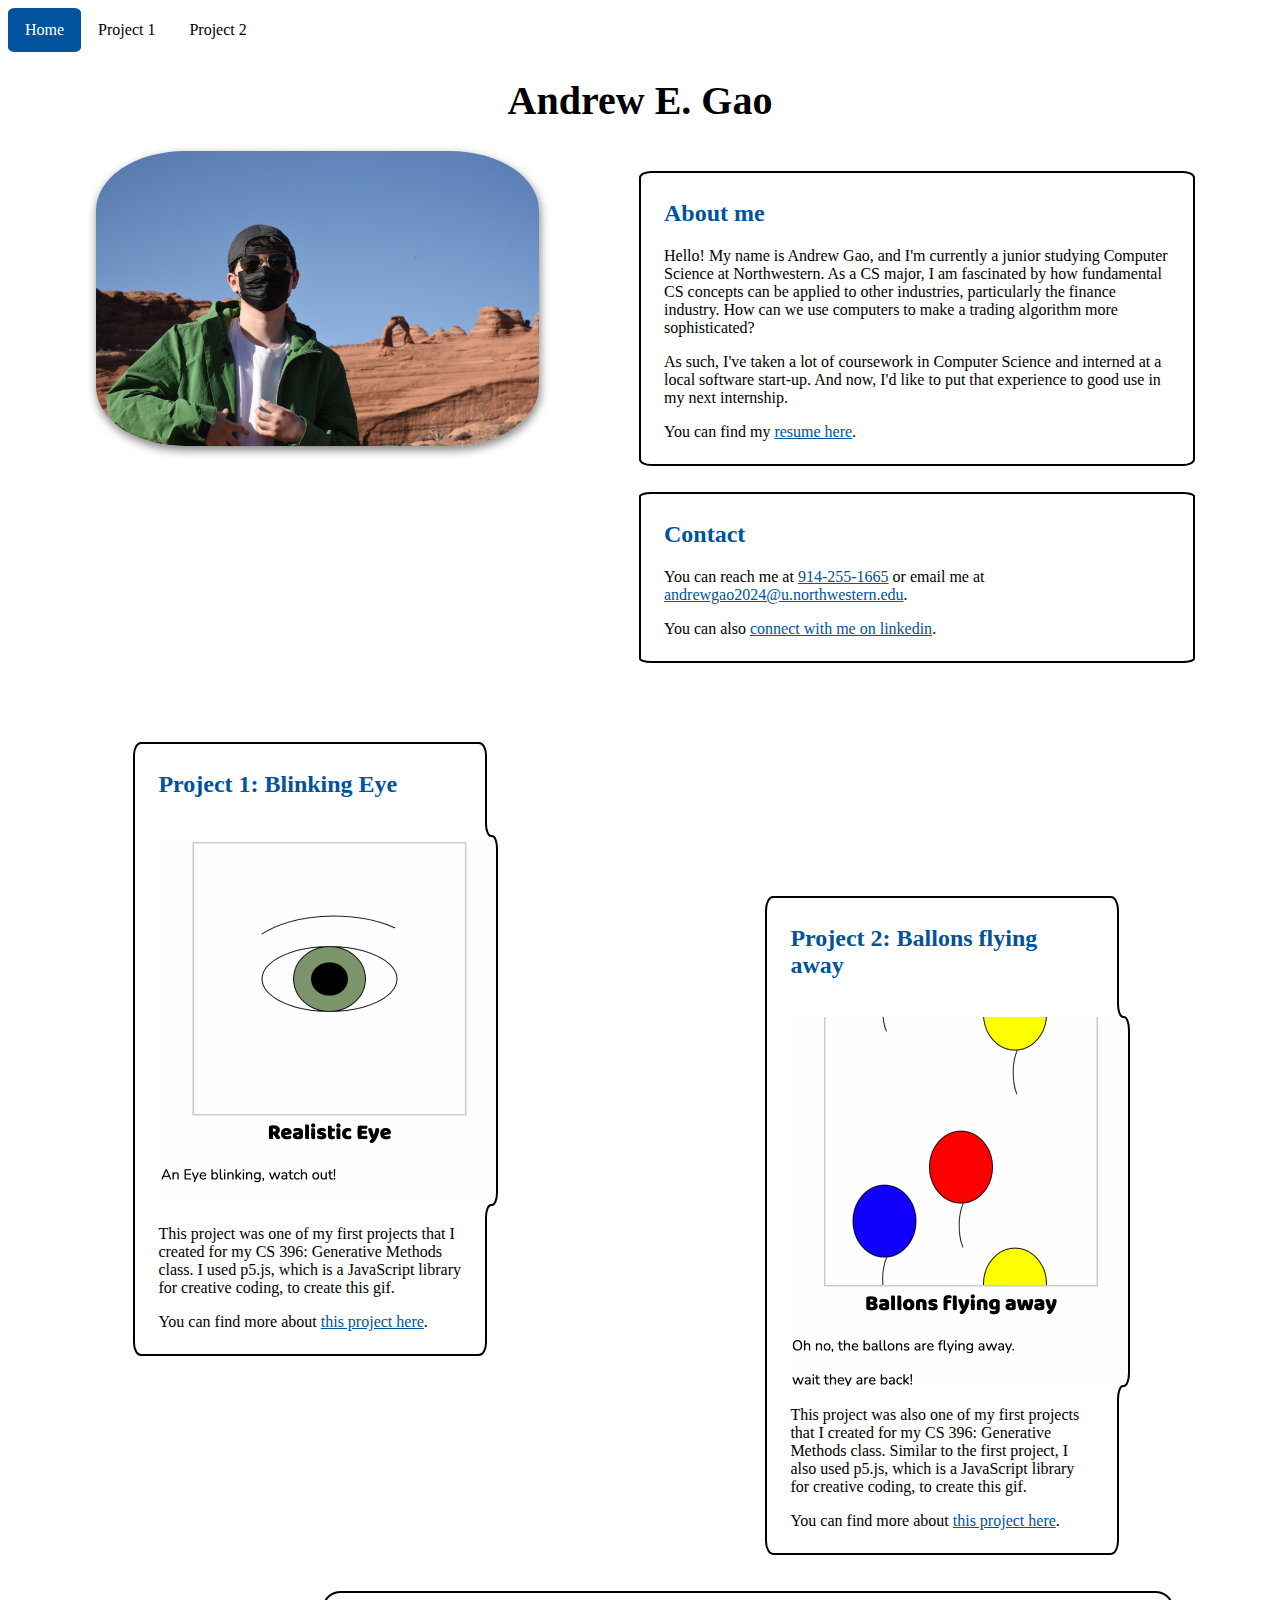
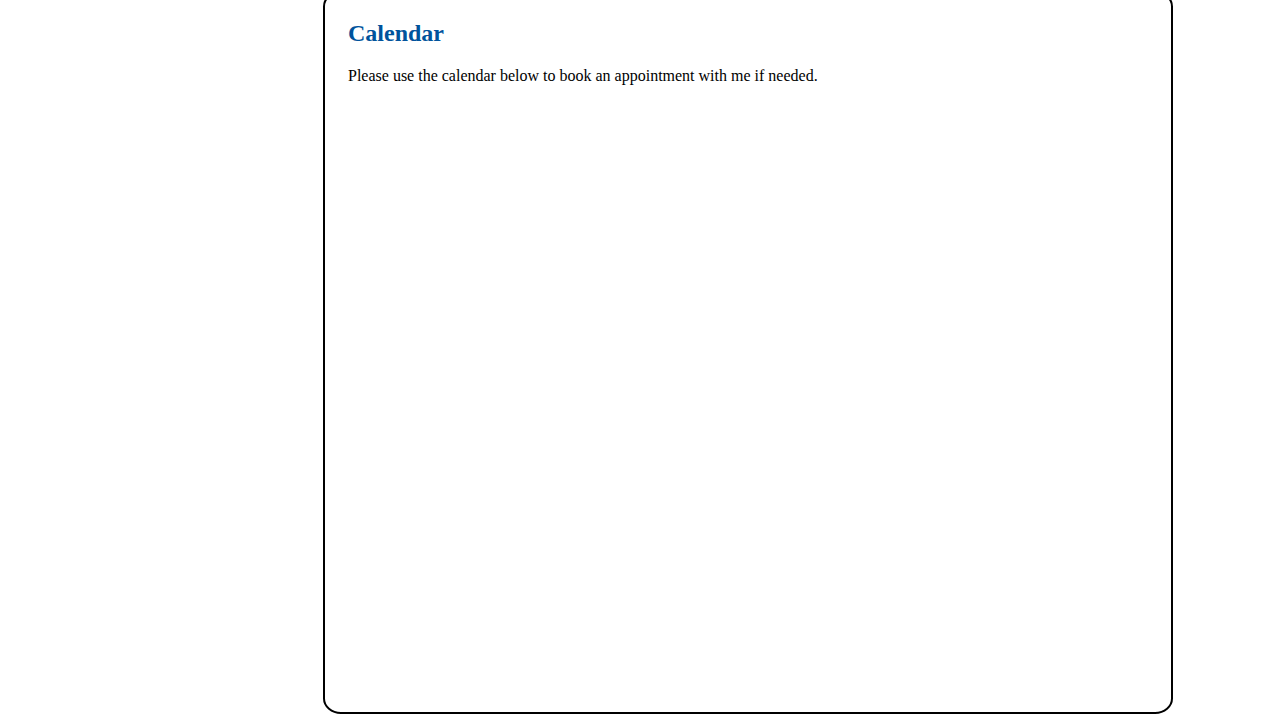
<file: index.html>
<!DOCTYPE html>
<html>

<head>
    <title>Andrew Gao's Personal Portfolio Website</title>
    <link rel="stylesheet" href="styles.css">

</head>

<body>
    <div class="navbar">
        <ul>
            <li><a href="index.html" class="curr">Home</a></li>
            <li><a href="project1.html">Project 1</a></li>
            <li><a href="project2.html">Project 2</a></li>
        </ul>
    </div>
    <h1>
        Andrew E. Gao
    </h1>


    <img src="mypicture.jpg" alt="This is a picture of me (Andrew Gao)" class="mypicture">

    <div class="biocontact one">
        <h2>About me</h2>
        <p>Hello! My name is Andrew Gao, and
            I'm currently a junior studying Computer Science at Northwestern.
            As a CS major, I am fascinated by how fundamental CS concepts can be
            applied to other industries, particularly the finance industry. How can we use computers
            to make a trading algorithm more sophisticated?</p>
        <p>As such, I've taken a lot of coursework in Computer Science and interned at a local software start-up.
            And now, I'd like to put that experience to good use in my next internship.</p>
        <p>You can find my
            <a href="https://drive.google.com/file/d/1TvNuj1axs3qcaadR1Z05SSGBEP9UdYGa/view?usp=sharing">resume
                here</a>.
        </p>

    </div>
    <br>
    <div class="biocontact two">
        <h2>Contact</h2>
        <p>You can reach me at <a href="tel:914-255-1665">914-255-1665</a> or email me at
            <a href="mailto:andrewgao2024@u.northwestern.edu">andrewgao2024@u.northwestern.edu</a>.
        </p>
        <p>You can also <a href="https://www.linkedin.com/in/andrew-eric-gao/">connect with me on linkedin</a>.</p>
    </div>
    <br>
    <div class="projectspec one">
        <h2><a href="project1.html" class="nooutline">Project 1: Blinking Eye</a></h2>
        <br>
        <a href="project1.html"><img src="cs330p6p1.gif" alt="Project 1: Blinking Eye"></a>
        <p>This project was one of my first projects that I created for my CS 396: Generative Methods class.
            I used p5.js, which is a JavaScript library for creative coding, to create this gif.</p>

        <p>You can find more about <a href="project1.html">this project here</a>.</p>
    </div>

    <div class="projectspec two">
        <h2><a href="project2.html" class="nooutline">Project 2: Ballons flying away</a></h2>
        <br>
        <a href="project2.html"><img src="cs330p6p2.gif" alt="Project 2: Ballons flying away"></a>
        <p>This project was also one of my first projects that I created for my CS 396: Generative Methods class.
            Similar to the first project, I also used p5.js, which is a JavaScript library for creative coding, to
            create this gif.</p>
        <p>You can find more about <a href="project2.html">this project here</a>.</p>
    </div>

    <div class="googlecal">
        <h2>Calendar</h2>
        <p>Please use the calendar below to book an appointment with me if needed.</p>
        <iframe src="https://calendar.google.com/calendar/embed?src=andrewgao99%40gmail.com&ctz=America%2FChicago"
            style="border: 0" width="800" height="600" frameborder="0" scrolling="no"></iframe>
    </div>
</body>

</html>
</file>
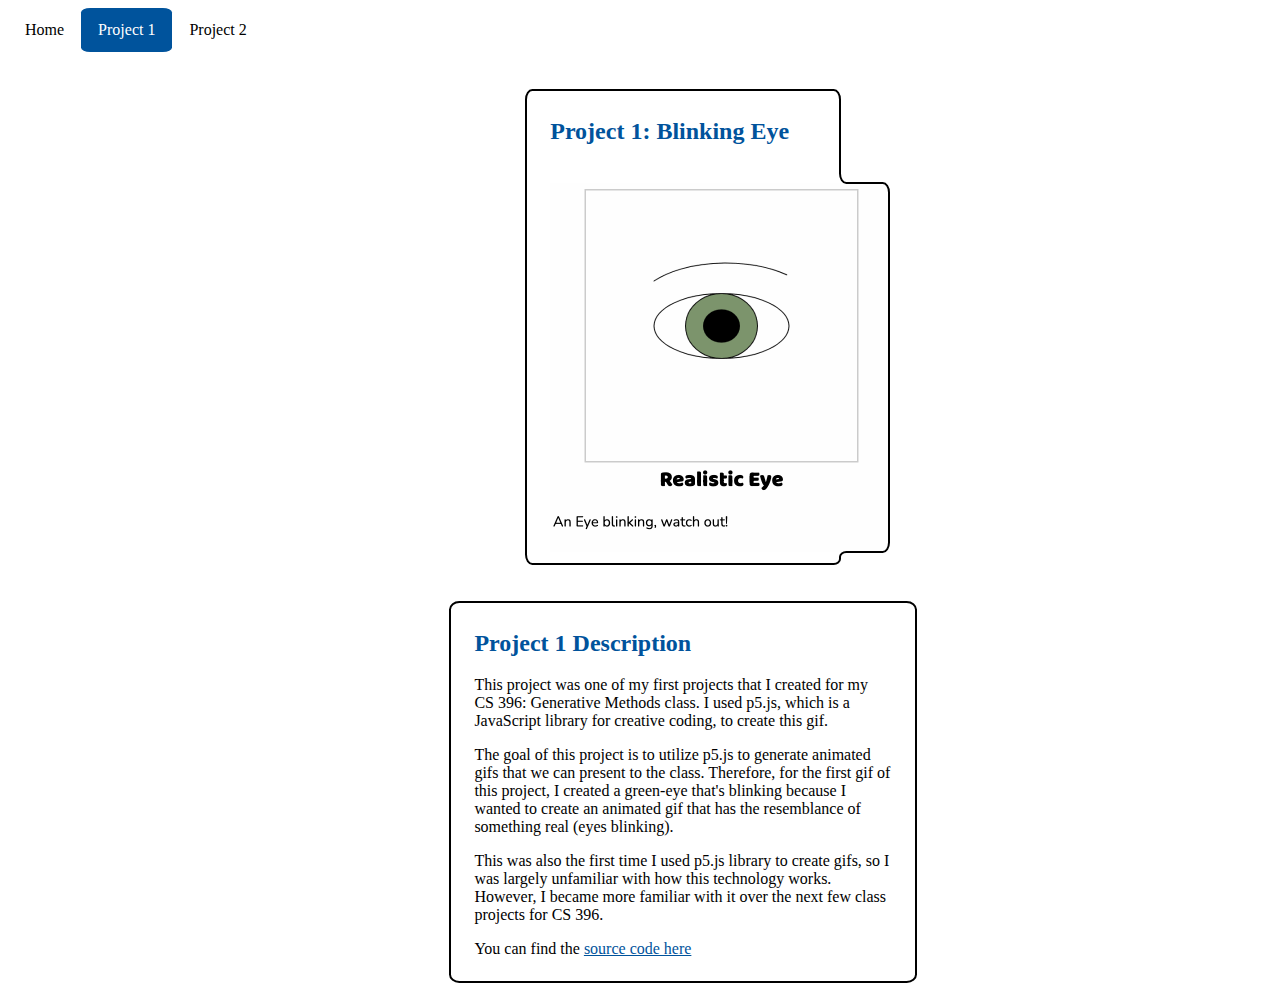
<file: project1.html>
<!DOCTYPE html>
<html>

<head>
    <title>Andrew Gao - Project 1</title>
    <link rel="stylesheet" href="styles.css">

</head>

<body>
    <div class="navbar">
        <ul>
            <li><a href="index.html">Home</a></li>
            <li><a href="project1.html" class="curr">Project 1</a></li>
            <li><a href="project2.html">Project 2</a></li>
        </ul>
    </div>
    <div class="projectspec web">
        <h2>Project 1: Blinking Eye</h2>
        <br>
        <img src="cs330p6p1.gif"
            alt="Project 1: Blinking Eye">
    </div>
    <div class="projectspec projectdescription">
        <h2>Project 1 Description</h2>
        <p>This project was one of my first projects that I created for my CS 396: Generative Methods class.
            I used p5.js, which is a JavaScript library for creative coding, to create this gif.</p>
        <p>The goal of this project is to utilize p5.js to generate animated gifs that we can present to the class.
            Therefore, for the first gif of this project, I created a green-eye that's blinking because I wanted to
            create an animated gif that has the resemblance of something real (eyes blinking). </p>
        <p>This was also the first time I used p5.js library to create gifs, so I was largely unfamiliar with how
            this technology works. However, I became more familiar with it over the next few class projects for CS 396.
        </p>
        <p>You can find the <a
                href="https://glitch.com/edit/#!/military-spurious-jonquil?path=animations.js%3A1%3A0">source code
                here</a></p>
    </div>

</body>

</html>
</file>
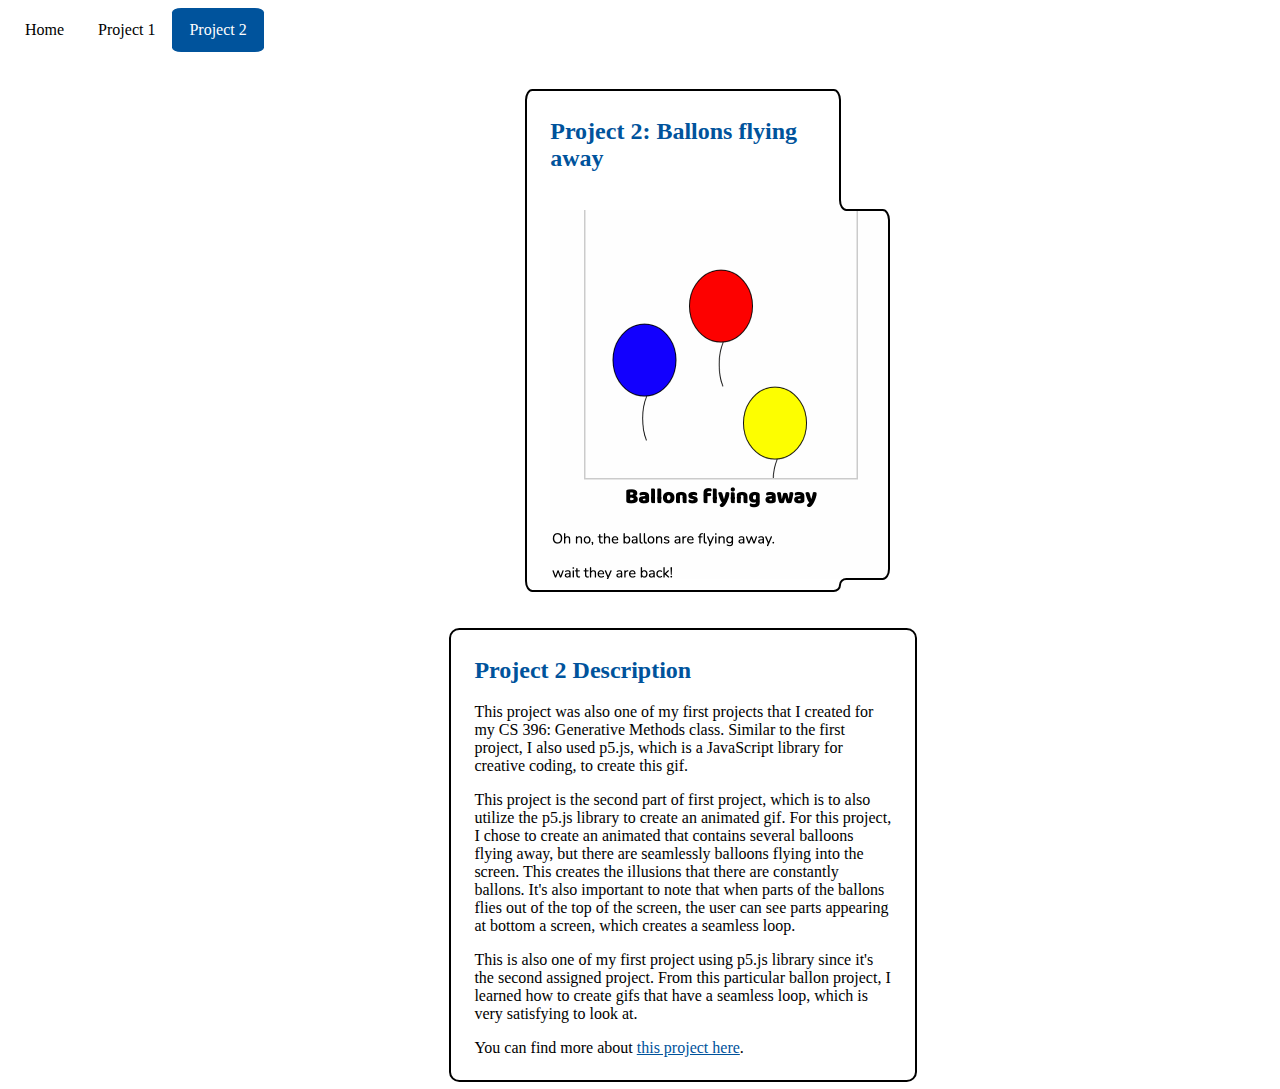
<file: project2.html>
<!DOCTYPE html>
<html>

<head>
    <title>Andrew Gao - Project 2</title>
    <link rel="stylesheet" href="styles.css">

</head>

<body>
    <div class="navbar">
        <ul>
            <li><a href="index.html">Home</a></li>
            <li><a href="project1.html">Project 1</a></li>
            <li><a href="project2.html" class="curr">Project 2</a></li>
        </ul>
    </div>

    <div class="projectspec web">
        <h2>Project 2: Ballons flying away</h2>
        <br>
        <img src="cs330p6p2.gif"
            alt="Project 2: Ballons flying away">
    </div>

    <div class="projectspec projectdescription">
        <h2>Project 2 Description</h2>
        <p>This project was also one of my first projects that I created for my CS 396: Generative Methods class.
            Similar to the first project, I also used p5.js, which is a JavaScript library for creative coding, to
            create this gif.</p>
        <p>This project is the second part of first project, which is to also utilize the p5.js library to create an
            animated gif. For this project, I chose to create an animated that contains several balloons flying away,
            but there are seamlessly balloons flying into the screen. This creates the illusions that there are
            constantly ballons. It's also important to note that when parts of the ballons flies out of the top of the
            screen,
            the user can see parts appearing at bottom a screen, which creates a seamless loop. </p>
        <p>This is also one of my first project using p5.js library since it's the second assigned project. From this
            particular ballon project, I learned how to create gifs that have a seamless loop, which is very satisfying
            to look at. </p>
        <p>You can find more about <a href="project2.html">this project here</a>.</p>
    </div>

</body>

</html>
</file>
<file: styles.css>
h1 {
    text-align: center;
    margin-top: 2%;
    font-size: 40px;
}

.nooutline {
    color:#00539CFF;
    text-decoration: none;
}

a {
    color: #00539CFF;
}

ul {
    list-style-type: none;
    background-color: white;
    overflow: hidden;
    margin: auto;
    padding: 0;
}

li {
    float: left;
}

li a {
    display: block;
    text-decoration: none;
    text-align: center;
    color: black;
    padding: 13px 17px;
    border-radius: 10%;
}

li a.curr {
    background-color: #00539CFF;
    color: white;
}

.mypicture {
    display: inline-block;
    width: 35%;
    margin-left: 7%;
    border-radius: 20%;
    box-shadow: 1px 4px 10px rgba(0, 0, 0, .5);
    position: relative;
}

.biocontact {
    display: block;
    width: 40%;
    outline: auto;
    padding: 0.5rem 1.5rem;
    margin-left: 50%;
    border-radius: 2%;
}

.biocontact.one {
    margin-top: -22%;
}

.biocontact.two {
    margin-top: 10px;
}


.projectspec {
    display: inline-block;
    width: 24%;
    outline: auto;
    padding: 0.5rem 1.5rem;
    border-radius: 2%;
}

.projectspec.one {
    position: relative;
    margin-top: 5%;
    margin-left: 10%;
}

.projectspec.two {
    margin-top: -36.2%;
    margin-left: 60%;
}

.projectspec.web {
    width: 21%;
    margin-top: 3%;
    margin-left: 41%;
}

.projectspec.projectdescription {
    width: 33%;
    margin-top: 3%;
    margin-left: 35%;
}

.googlecal {
    display: inline-block;
    outline: auto;
    padding: 0.5rem 1.5rem;
    border-radius: 2%;
    margin-top: 3%;
    margin-left: 25%;
}

h2 {
    color: #00539CFF;
    text-align: left;
}
</file>
